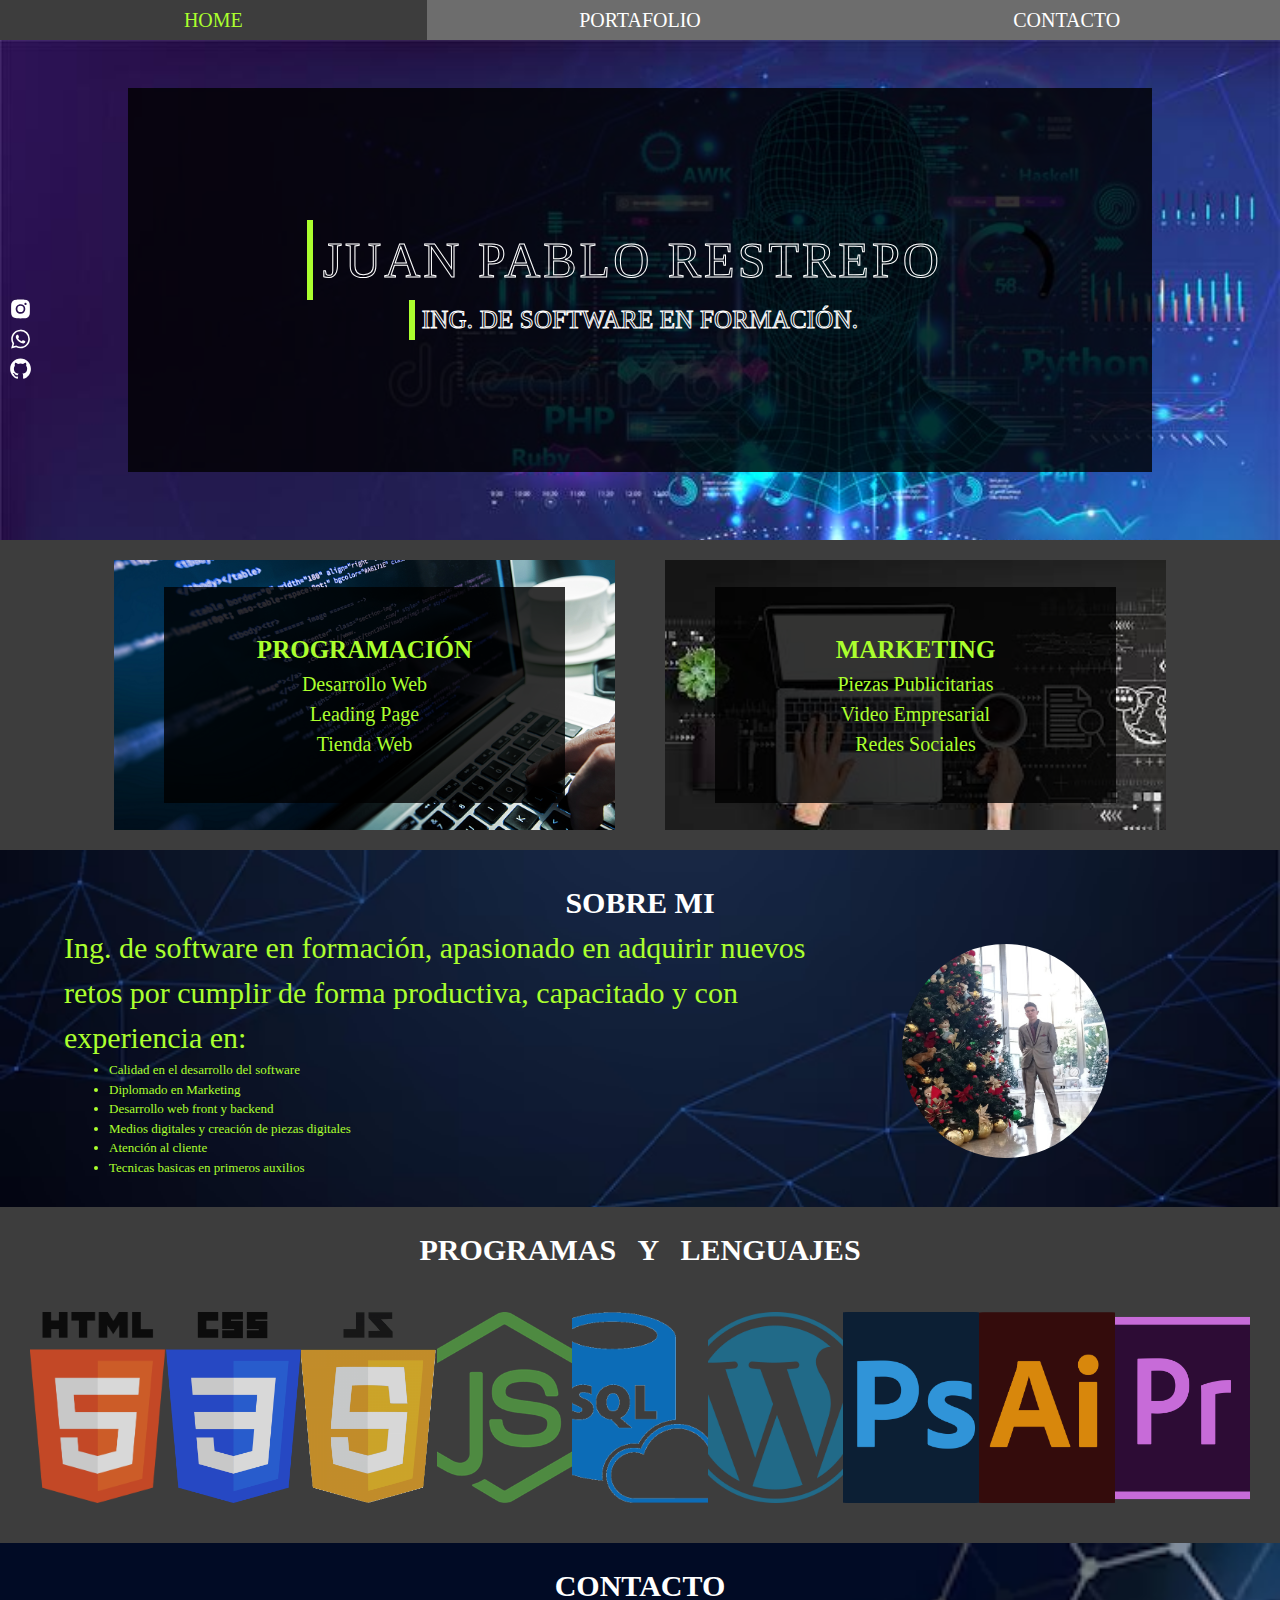
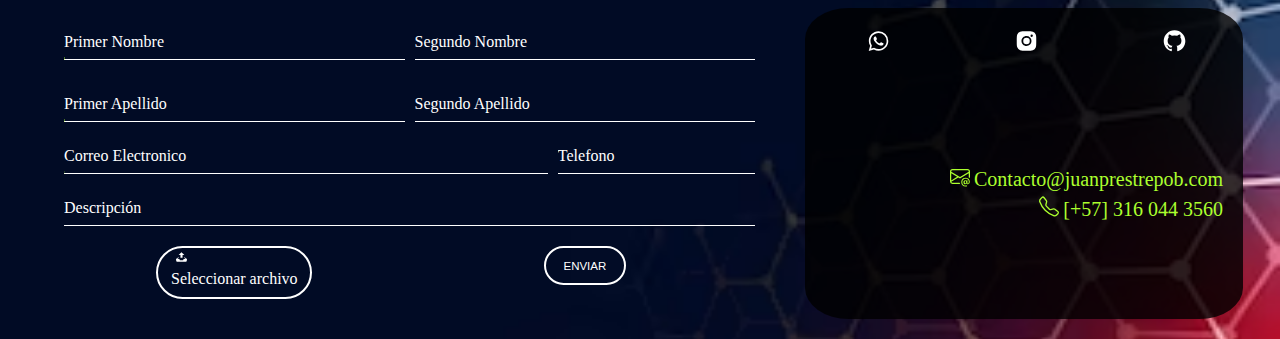
<file: index.html>
<!DOCTYPE html>
<html lang="en">

<head>
    <meta charset="UTF-8">
    <meta http-equiv="X-UA-Compatible" content="IE=edge">
    <meta name="viewport" content="width=device-width, initial-scale=1.0">
    <script src="./Js/file.js"></script>
    <link rel="stylesheet" type="text/css" href="Css/Estilos.css">
    <link rel="stylesheet" type="text/css" href="Css/EstilosIndex.css">
    <title>Juan Pablo Restrepo</title>
</head>
<header>
    <nav>
        <ul>
            <li><a class='active' href="Index.html">HOME</a></li>
            <li><a href="./Pages/Portafolio.html">PORTAFOLIO</a></li>
            <li><a href="#contacto">CONTACTO</a></li>
        </ul>
    </nav>
</header>

<body>
    <div id="RedesSociales">
        <!-- <a href="#">
            <svg xmlns="http://www.w3.org/2000/svg" viewBox="0 0 24 24" style="fill: rgba(255, 255, 255, 1);">
                <path
                    d="M12.001 2.002c-5.522 0-9.999 4.477-9.999 9.999 0 4.99 3.656 9.126 8.437 9.879v-6.988h-2.54v-2.891h2.54V9.798c0-2.508 1.493-3.891 3.776-3.891 1.094 0 2.24.195 2.24.195v2.459h-1.264c-1.24 0-1.628.772-1.628 1.563v1.875h2.771l-.443 2.891h-2.328v6.988C18.344 21.129 22 16.992 22 12.001c0-5.522-4.477-9.999-9.999-9.999z">
                </path>
            </svg> </a> -->
        <a href="https://instagram.com/juan_restrepo_b?igshid=MzNlNGNkZWQ4Mg==">
            <svg xmlns="http://www.w3.org/2000/svg" viewBox="0 0 24 24" style="fill: rgba(255, 255, 255, 1);">
                <path
                    d="M20.947 8.305a6.53 6.53 0 0 0-.419-2.216 4.61 4.61 0 0 0-2.633-2.633 6.606 6.606 0 0 0-2.186-.42c-.962-.043-1.267-.055-3.709-.055s-2.755 0-3.71.055a6.606 6.606 0 0 0-2.185.42 4.607 4.607 0 0 0-2.633 2.633 6.554 6.554 0 0 0-.419 2.185c-.043.963-.056 1.268-.056 3.71s0 2.754.056 3.71c.015.748.156 1.486.419 2.187a4.61 4.61 0 0 0 2.634 2.632 6.584 6.584 0 0 0 2.185.45c.963.043 1.268.056 3.71.056s2.755 0 3.71-.056a6.59 6.59 0 0 0 2.186-.419 4.615 4.615 0 0 0 2.633-2.633c.263-.7.404-1.438.419-2.187.043-.962.056-1.267.056-3.71-.002-2.442-.002-2.752-.058-3.709zm-8.953 8.297c-2.554 0-4.623-2.069-4.623-4.623s2.069-4.623 4.623-4.623a4.623 4.623 0 0 1 0 9.246zm4.807-8.339a1.077 1.077 0 0 1-1.078-1.078 1.077 1.077 0 1 1 2.155 0c0 .596-.482 1.078-1.077 1.078z">
                </path>
                <circle cx="11.994" cy="11.979" r="3.003"></circle>
            </svg>
        </a>
        <a href="https://wa.me/message/HGCPOVK7FH2KM1">
            <svg xmlns="http://www.w3.org/2000/svg" viewBox="0 0 24 24" style="fill: rgba(255, 255, 255, 1);">
                <path fill-rule="evenodd" clip-rule="evenodd"
                    d="M18.403 5.633A8.919 8.919 0 0 0 12.053 3c-4.948 0-8.976 4.027-8.978 8.977 0 1.582.413 3.126 1.198 4.488L3 21.116l4.759-1.249a8.981 8.981 0 0 0 4.29 1.093h.004c4.947 0 8.975-4.027 8.977-8.977a8.926 8.926 0 0 0-2.627-6.35m-6.35 13.812h-.003a7.446 7.446 0 0 1-3.798-1.041l-.272-.162-2.824.741.753-2.753-.177-.282a7.448 7.448 0 0 1-1.141-3.971c.002-4.114 3.349-7.461 7.465-7.461a7.413 7.413 0 0 1 5.275 2.188 7.42 7.42 0 0 1 2.183 5.279c-.002 4.114-3.349 7.462-7.461 7.462m4.093-5.589c-.225-.113-1.327-.655-1.533-.73-.205-.075-.354-.112-.504.112s-.58.729-.711.879-.262.168-.486.056-.947-.349-1.804-1.113c-.667-.595-1.117-1.329-1.248-1.554s-.014-.346.099-.458c.101-.1.224-.262.336-.393.112-.131.149-.224.224-.374s.038-.281-.019-.393c-.056-.113-.505-1.217-.692-1.666-.181-.435-.366-.377-.504-.383a9.65 9.65 0 0 0-.429-.008.826.826 0 0 0-.599.28c-.206.225-.785.767-.785 1.871s.804 2.171.916 2.321c.112.15 1.582 2.415 3.832 3.387.536.231.954.369 1.279.473.537.171 1.026.146 1.413.089.431-.064 1.327-.542 1.514-1.066.187-.524.187-.973.131-1.067-.056-.094-.207-.151-.43-.263">
                </path>
            </svg>
        </a>
        <a href="https://github.com/Juan-Restrepo-B?tab=repositories">
            <svg xmlns="http://www.w3.org/2000/svg" viewBox="0 0 24 24" style="fill: rgba(255, 255, 255, 1);">
                <path fill-rule="evenodd" clip-rule="evenodd"
                    d="M12.026 2c-5.509 0-9.974 4.465-9.974 9.974 0 4.406 2.857 8.145 6.821 9.465.499.09.679-.217.679-.481 0-.237-.008-.865-.011-1.696-2.775.602-3.361-1.338-3.361-1.338-.452-1.152-1.107-1.459-1.107-1.459-.905-.619.069-.605.069-.605 1.002.07 1.527 1.028 1.527 1.028.89 1.524 2.336 1.084 2.902.829.091-.645.351-1.085.635-1.334-2.214-.251-4.542-1.107-4.542-4.93 0-1.087.389-1.979 1.024-2.675-.101-.253-.446-1.268.099-2.64 0 0 .837-.269 2.742 1.021a9.582 9.582 0 0 1 2.496-.336 9.554 9.554 0 0 1 2.496.336c1.906-1.291 2.742-1.021 2.742-1.021.545 1.372.203 2.387.099 2.64.64.696 1.024 1.587 1.024 2.675 0 3.833-2.33 4.675-4.552 4.922.355.308.675.916.675 1.846 0 1.334-.012 2.41-.012 2.737 0 .267.178.577.687.479C19.146 20.115 22 16.379 22 11.974 22 6.465 17.535 2 12.026 2z">
                </path>
            </svg>
        </a>
    </div>
    <div class="section1">
        <div class="slider">
            <div class="container1">
                <div class="name">
                    <span class="text">&nbsp;Juan Pablo Restrepo &nbsp;</span>
                    <span class="hover-text">&nbsp;Juan Pablo Restrepo &nbsp;</span>
                </div>
                <div class="name2">
                    <span class="text2">&nbsp;&nbsp;Ing. de software en formación. &nbsp;</span>
                    <span class="hover-text2">&nbsp;&nbsp;Ing. de software en formación. &nbsp;</span>
                </div>
            </div>
        </div>
    </div>
    <div class="section2">
        <div class="opcion">
            <div class="opcion1">
                <div class="opcion1_1">
                    <div class="opcion1_2">
                        <h2>PROGRAMACIÓN</h2>
                        <p>Desarrollo Web</p>
                        <p>Leading Page</p>
                        <p>Tienda Web</p>
                    </div>
                </div>
            </div>
            <div class="opcion2">
                <div class="opcion2_1">
                    <div class="opcion2_2">
                        <h2>MARKETING</h2>
                        <p>Piezas Publicitarias</p>
                        <p>Video Empresarial</p>
                        <p>Redes Sociales</p>
                    </div>
                </div>
            </div>
        </div>
    </div>
    <div class="section3">
        <div class="quiensoy">
            <div class="titulo">
                <h2>SOBRE MI</h2>
            </div>
            <div class="contenido">
                <div class="text">
                    <p>
                        Ing. de software en formación, apasionado en adquirir nuevos
                        retos por cumplir de forma productiva, capacitado y con experiencia en:
                    </p>
                    <ul>
                        <li>Calidad en el desarrollo del software</li>
                        <li>Diplomado en Marketing</li>
                        <li>Desarrollo web front y backend</li>
                        <li>Medios digitales y creación de piezas digitales</li>
                        <li>Atención al cliente</li>
                        <li>Tecnicas basicas en primeros auxilios</li>
                    </ul>
                </div>
                <div class="img">
                    <img src="./Img/Section3/yo.jpg" alt="">
                </div>
            </div>
        </div>
    </div>
    <div class="section4">
        <div class="section102">
            <div class="lenguajes">
                <div class="titulo">
                    <h2>PROGRAMAS &nbsp; Y &nbsp; LENGUAJES</h2>
                </div>
                <div class="contenido2">
                    <div class="lenguajes2">
                        <img src="./Img/Section4/HTML5_logo.png" alt="">
                        <img src="./Img/Section4/Css_logo.png" alt="">
                        <img src="./Img/Section4/JavaScript_logo.png" alt="">
                        <img src="./Img/Section4/NodeJS_logo.png" alt="">
                        <img src="./Img/Section4/SQL_logo.png" alt="">
                        <img src="./Img/Section4/WordPress_logo.png" alt="">
                        <img src="./Img/Section4/Photoshop_logo.png" alt="">
                        <img src="./Img/Section4/Illustrator_logo.png" alt="">
                        <img src="./Img/Section4/Premiere_logo.png" alt="">
                    </div>
                </div>
            </div>
        </div>
    </div>
    <div class="section51">
        <div class="formulario">
            <div class="titulo">
                <h2>CONTACTO</h2>
            </div>
            <div class="contacto1" id="contacto">
                <form action="./Php/Formulario.php" method="POST">
                    <div class="nombres">
                        <div class="field">
                            <input type="text" name="first-name" autocomplete="off" required />
                            <label for="first-name" class="label-wrapper">
                                <span class="label-text">
                                    Primer Nombre
                                </span>
                            </label>
                        </div>
                        <div class="field">
                            <input type="text" name="second-name" autocomplete="off" required />
                            <label for="second-name" class="label-wrapper">
                                <span class="label-text">
                                    Segundo Nombre
                                </span>
                            </label>
                        </div>
                        <div class="field">
                            <input type="text" name="first-apellido" autocomplete="off" required />
                            <label for="first-apellido" class="label-wrapper">
                                <span class="label-text">
                                    Primer Apellido
                                </span>
                            </label>
                        </div>
                        <div class="field">
                            <input type="text" name="second-apellido" autocomplete="off" required />
                            <label for="second-apellido" class="label-wrapper">
                                <span class="label-text">
                                    Segundo Apellido
                                </span>
                            </label>
                        </div>
                    </div>
                    <div class="otros">
                        <div class="field">
                            <input type="email" name="correo" autocomplete="off" required />
                            <label for="correo" class="label-wrapper">
                                <span class="label-text">
                                    Correo Electronico
                                </span>
                            </label>
                        </div>
                        <div class="field">
                            <input type="number" name="telefono" autocomplete="off" required />
                            <label for="telefono" class="label-wrapper">
                                <span class="label-text">
                                    Telefono
                                </span>
                            </label>
                        </div>
                    </div>
                    <div class="otros3">
                        <div class="field2">
                            <input type="text" size="30" name="descripcion" autocomplete="off" required />
                            <label for="descripcion" class="label-wrapper2">
                                <span class="label-text2">
                                    Descripción
                                </span>
                            </label>
                            </textarea>
                        </div>
                    </div>
                    <div class="otros2">
                        <div class="container-input">
                            <input type="file" name="file_2" id="file_2" class="inputfile inputfile-2"
                                data-multiple-caption="{count} archivos seleccionados" multiple />
                            <label for="file_2">
                                <svg xmlns="http://www.w3.org/2000/svg" class="iborrainputfile" width="20" height="17"
                                    viewBox="0 0 20 17">
                                    <path
                                        d="M10 0l-5.2 4.9h3.3v5.1h3.8v-5.1h3.3l-5.2-4.9zm9.3 11.5l-3.2-2.1h-2l3.4 2.6h-3.5c-.1 0-.2.1-.2.1l-.8 2.3h-6l-.8-2.2c-.1-.1-.1-.2-.2-.2h-3.6l3.4-2.6h-2l-3.2 2.1c-.4.3-.7 1-.6 1.5l.6 3.1c.1.5.7.9 1.2.9h16.3c.6 0 1.1-.4 1.3-.9l.6-3.1c.1-.5-.2-1.2-.7-1.5z">
                                    </path>
                                </svg>
                                <span class="iborrainputfile">Seleccionar archivo</span>
                            </label>
                        </div>
                        <div class="boton">
                            <button class="boton_enviar">ENVIAR</button>
                        </div>
                    </div>
                </form>
                <div class="container2">
                    <div class="RedeSociales1">
                        <div class="RedeSociales2">
                            <!-- <div class="Facebook"><a href="">
                                    <svg xmlns="http://www.w3.org/2000/svg" viewBox="0 0 24 24"
                                        style="fill: rgba(255, 255, 255, 1);">
                                        <path
                                            d="M12.001 2.002c-5.522 0-9.999 4.477-9.999 9.999 0 4.99 3.656 9.126 8.437 9.879v-6.988h-2.54v-2.891h2.54V9.798c0-2.508 1.493-3.891 3.776-3.891 1.094 0 2.24.195 2.24.195v2.459h-1.264c-1.24 0-1.628.772-1.628 1.563v1.875h2.771l-.443 2.891h-2.328v6.988C18.344 21.129 22 16.992 22 12.001c0-5.522-4.477-9.999-9.999-9.999z">
                                        </path>
                                    </svg></a>
                            </div> -->
                            <div class="Whatsapp"><a href="https://wa.me/message/HGCPOVK7FH2KM1"><svg
                                        xmlns="http://www.w3.org/2000/svg" viewBox="0 0 24 24"
                                        style="fill: rgba(255, 255, 255, 1);">
                                        <path fill-rule="evenodd" clip-rule="evenodd"
                                            d="M18.403 5.633A8.919 8.919 0 0 0 12.053 3c-4.948 0-8.976 4.027-8.978 8.977 0 1.582.413 3.126 1.198 4.488L3 21.116l4.759-1.249a8.981 8.981 0 0 0 4.29 1.093h.004c4.947 0 8.975-4.027 8.977-8.977a8.926 8.926 0 0 0-2.627-6.35m-6.35 13.812h-.003a7.446 7.446 0 0 1-3.798-1.041l-.272-.162-2.824.741.753-2.753-.177-.282a7.448 7.448 0 0 1-1.141-3.971c.002-4.114 3.349-7.461 7.465-7.461a7.413 7.413 0 0 1 5.275 2.188 7.42 7.42 0 0 1 2.183 5.279c-.002 4.114-3.349 7.462-7.461 7.462m4.093-5.589c-.225-.113-1.327-.655-1.533-.73-.205-.075-.354-.112-.504.112s-.58.729-.711.879-.262.168-.486.056-.947-.349-1.804-1.113c-.667-.595-1.117-1.329-1.248-1.554s-.014-.346.099-.458c.101-.1.224-.262.336-.393.112-.131.149-.224.224-.374s.038-.281-.019-.393c-.056-.113-.505-1.217-.692-1.666-.181-.435-.366-.377-.504-.383a9.65 9.65 0 0 0-.429-.008.826.826 0 0 0-.599.28c-.206.225-.785.767-.785 1.871s.804 2.171.916 2.321c.112.15 1.582 2.415 3.832 3.387.536.231.954.369 1.279.473.537.171 1.026.146 1.413.089.431-.064 1.327-.542 1.514-1.066.187-.524.187-.973.131-1.067-.056-.094-.207-.151-.43-.263">
                                        </path>
                                    </svg></a>
                            </div>
                            <div class="Instagram"><a
                                    href="https://instagram.com/juan_restrepo_b?igshid=MzNlNGNkZWQ4Mg==">
                                    <svg xmlns="http://www.w3.org/2000/svg" viewBox="0 0 24 24"
                                        style="fill: rgba(255, 255, 255, 1);">
                                        <path
                                            d="M20.947 8.305a6.53 6.53 0 0 0-.419-2.216 4.61 4.61 0 0 0-2.633-2.633 6.606 6.606 0 0 0-2.186-.42c-.962-.043-1.267-.055-3.709-.055s-2.755 0-3.71.055a6.606 6.606 0 0 0-2.185.42 4.607 4.607 0 0 0-2.633 2.633 6.554 6.554 0 0 0-.419 2.185c-.043.963-.056 1.268-.056 3.71s0 2.754.056 3.71c.015.748.156 1.486.419 2.187a4.61 4.61 0 0 0 2.634 2.632 6.584 6.584 0 0 0 2.185.45c.963.043 1.268.056 3.71.056s2.755 0 3.71-.056a6.59 6.59 0 0 0 2.186-.419 4.615 4.615 0 0 0 2.633-2.633c.263-.7.404-1.438.419-2.187.043-.962.056-1.267.056-3.71-.002-2.442-.002-2.752-.058-3.709zm-8.953 8.297c-2.554 0-4.623-2.069-4.623-4.623s2.069-4.623 4.623-4.623a4.623 4.623 0 0 1 0 9.246zm4.807-8.339a1.077 1.077 0 0 1-1.078-1.078 1.077 1.077 0 1 1 2.155 0c0 .596-.482 1.078-1.077 1.078z">
                                        </path>
                                        <circle cx="11.994" cy="11.979" r="3.003"></circle>
                                    </svg></a>
                            </div>
                            <div class="github"><a href="https://github.com/Juan-Restrepo-B?tab=repositories">
                                    <svg xmlns="http://www.w3.org/2000/svg" viewBox="0 0 24 24"
                                        style="fill: rgba(255, 255, 255, 1);">
                                        <path fill-rule="evenodd" clip-rule="evenodd"
                                            d="M12.026 2c-5.509 0-9.974 4.465-9.974 9.974 0 4.406 2.857 8.145 6.821 9.465.499.09.679-.217.679-.481 0-.237-.008-.865-.011-1.696-2.775.602-3.361-1.338-3.361-1.338-.452-1.152-1.107-1.459-1.107-1.459-.905-.619.069-.605.069-.605 1.002.07 1.527 1.028 1.527 1.028.89 1.524 2.336 1.084 2.902.829.091-.645.351-1.085.635-1.334-2.214-.251-4.542-1.107-4.542-4.93 0-1.087.389-1.979 1.024-2.675-.101-.253-.446-1.268.099-2.64 0 0 .837-.269 2.742 1.021a9.582 9.582 0 0 1 2.496-.336 9.554 9.554 0 0 1 2.496.336c1.906-1.291 2.742-1.021 2.742-1.021.545 1.372.203 2.387.099 2.64.64.696 1.024 1.587 1.024 2.675 0 3.833-2.33 4.675-4.552 4.922.355.308.675.916.675 1.846 0 1.334-.012 2.41-.012 2.737 0 .267.178.577.687.479C19.146 20.115 22 16.379 22 11.974 22 6.465 17.535 2 12.026 2z">
                                        </path>
                                    </svg></a>
                            </div>
                        </div>
                    </div>
                    <div class="text_final1">
                        <div class="correo_final">
                            <svg xmlns="http://www.w3.org/2000/svg" width="22" height="22" fill="currentColor"
                                class="bi bi-envelope-at" viewBox="0 0 16 16">
                                <path
                                    d="M2 2a2 2 0 0 0-2 2v8.01A2 2 0 0 0 2 14h5.5a.5.5 0 0 0 0-1H2a1 1 0 0 1-.966-.741l5.64-3.471L8 9.583l7-4.2V8.5a.5.5 0 0 0 1 0V4a2 2 0 0 0-2-2H2Zm3.708 6.208L1 11.105V5.383l4.708 2.825ZM1 4.217V4a1 1 0 0 1 1-1h12a1 1 0 0 1 1 1v.217l-7 4.2-7-4.2Z" />
                                <path
                                    d="M14.247 14.269c1.01 0 1.587-.857 1.587-2.025v-.21C15.834 10.43 14.64 9 12.52 9h-.035C10.42 9 9 10.36 9 12.432v.214C9 14.82 10.438 16 12.358 16h.044c.594 0 1.018-.074 1.237-.175v-.73c-.245.11-.673.18-1.18.18h-.044c-1.334 0-2.571-.788-2.571-2.655v-.157c0-1.657 1.058-2.724 2.64-2.724h.04c1.535 0 2.484 1.05 2.484 2.326v.118c0 .975-.324 1.39-.639 1.39-.232 0-.41-.148-.41-.42v-2.19h-.906v.569h-.03c-.084-.298-.368-.63-.954-.63-.778 0-1.259.555-1.259 1.4v.528c0 .892.49 1.434 1.26 1.434.471 0 .896-.227 1.014-.643h.043c.118.42.617.648 1.12.648Zm-2.453-1.588v-.227c0-.546.227-.791.573-.791.297 0 .572.192.572.708v.367c0 .573-.253.744-.564.744-.354 0-.581-.215-.581-.8Z" />
                            </svg>
                            &nbsp;
                            <p>Contacto@juanprestrepob.com</p>
                        </div>
                        <div class="telefono_final">
                            <svg xmlns="http://www.w3.org/2000/svg" width="16" height="16" fill="currentColor"
                                class="bi bi-telephone" viewBox="0 0 16 16">
                                <path
                                    d="M3.654 1.328a.678.678 0 0 0-1.015-.063L1.605 2.3c-.483.484-.661 1.169-.45 1.77a17.568 17.568 0 0 0 4.168 6.608 17.569 17.569 0 0 0 6.608 4.168c.601.211 1.286.033 1.77-.45l1.034-1.034a.678.678 0 0 0-.063-1.015l-2.307-1.794a.678.678 0 0 0-.58-.122l-2.19.547a1.745 1.745 0 0 1-1.657-.459L5.482 8.062a1.745 1.745 0 0 1-.46-1.657l.548-2.19a.678.678 0 0 0-.122-.58L3.654 1.328zM1.884.511a1.745 1.745 0 0 1 2.612.163L6.29 2.98c.329.423.445.974.315 1.494l-.547 2.19a.678.678 0 0 0 .178.643l2.457 2.457a.678.678 0 0 0 .644.178l2.189-.547a1.745 1.745 0 0 1 1.494.315l2.306 1.794c.829.645.905 1.87.163 2.611l-1.034 1.034c-.74.74-1.846 1.065-2.877.702a18.634 18.634 0 0 1-7.01-4.42 18.634 18.634 0 0 1-4.42-7.009c-.362-1.03-.037-2.137.703-2.877L1.885.511z" />
                            </svg>
                            &nbsp;
                            <p>[+57] 316 044 3560</p>
                        </div>
                    </div>
                </div>
            </div>
        </div>
    </div>
</body>

</html>
</file>
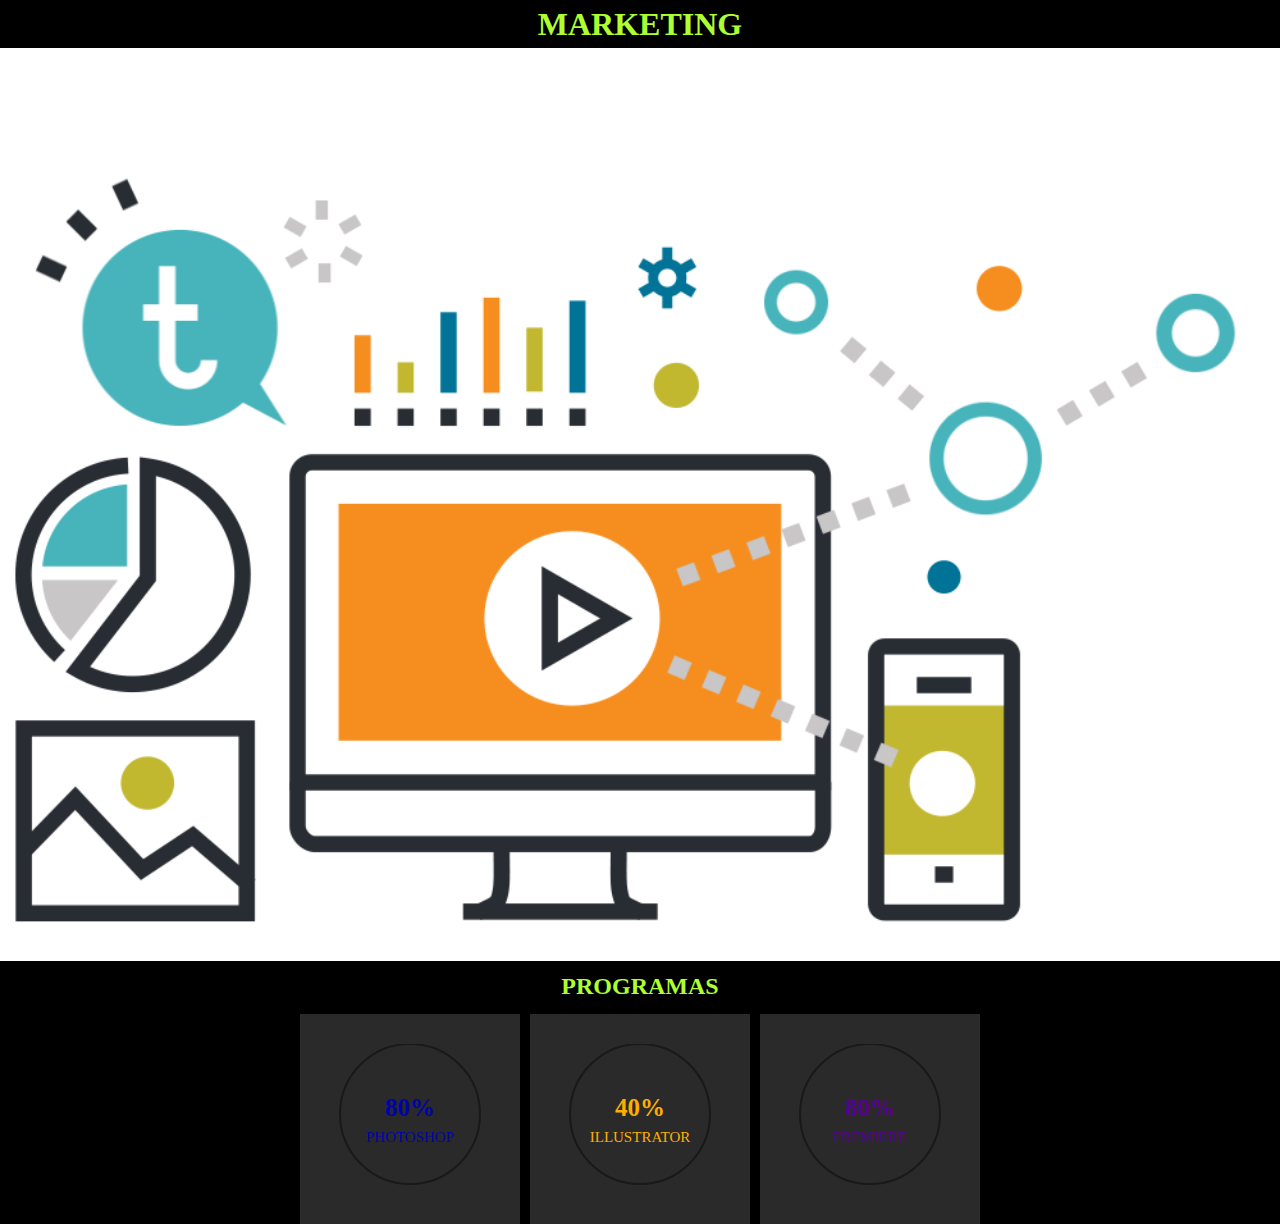
<file: Pages/IframeMarketing.html>
<!DOCTYPE html>
<html>

<head>
    <meta charset="UTF-8">
    <meta http-equiv="X-UA-Compatible" content="IE=edge">
    <meta name="viewport" content="width=device-width, initial-scale=1.0">
    <script src=""></script>
    <link rel="stylesheet" type="text/css" href="../Css/Estilos.css">
    <link rel="stylesheet" type="text/css" href="../Css/EstilosMarketing.css">
    <title>Juan Pablo Restrepo</title>
</head>
<header>

</header>

<body>
    <div class="section1">
        <h1>MARKETING</h1>
        <img src="../Img/Marketing/Section1/marketing1.gif" alt="Gif animado de un hombre programando">
    </div>
    <div class="section2">
        <div class="container2">
            <div class="title">
                <h2>PROGRAMAS</h2>
            </div>
            <div class="container2_1">
                <div class="container2_2">
                    <div class="card">
                        <div class="percent" style="--clr: #0003a8; --num: 80">
                            <div class="dot"></div>
                            <svg>
                                <circle cx="70" cy="70" r="70"></circle>
                                <circle cx="70" cy="70" r="70"></circle>
                            </svg>
                            <div class="number">
                                <h3>80<span>%</span></h3>
                                <p>PHOTOSHOP</p>
                            </div>
                        </div>
                    </div>
                    <div class="card">
                        <div class="percent" style="--clr: #ffae00; --num: 80">
                            <div class="dot"></div>
                            <svg>
                                <circle cx="70" cy="70" r="70"></circle>
                                <circle cx="70" cy="70" r="70"></circle>
                            </svg>
                            <div class="number">
                                <h3>40<span>%</span></h3>
                                <p>ILLUSTRATOR</p>
                            </div>
                        </div>
                    </div>
                    <div class="card">
                        <div class="percent" style="--clr: #590094; --num: 80">
                            <div class="dot"></div>
                            <svg>
                                <circle cx="70" cy="70" r="70"></circle>
                                <circle cx="70" cy="70" r="70"></circle>
                            </svg>
                            <div class="number">
                                <h3>80<span>%</span></h3>
                                <p>PREMIERE</p>
                            </div>
                        </div>
                    </div>
                </div>
            </div>
        </div>
    </div>
    <div class="section3">

    </div>
</body>
</html>
</file>
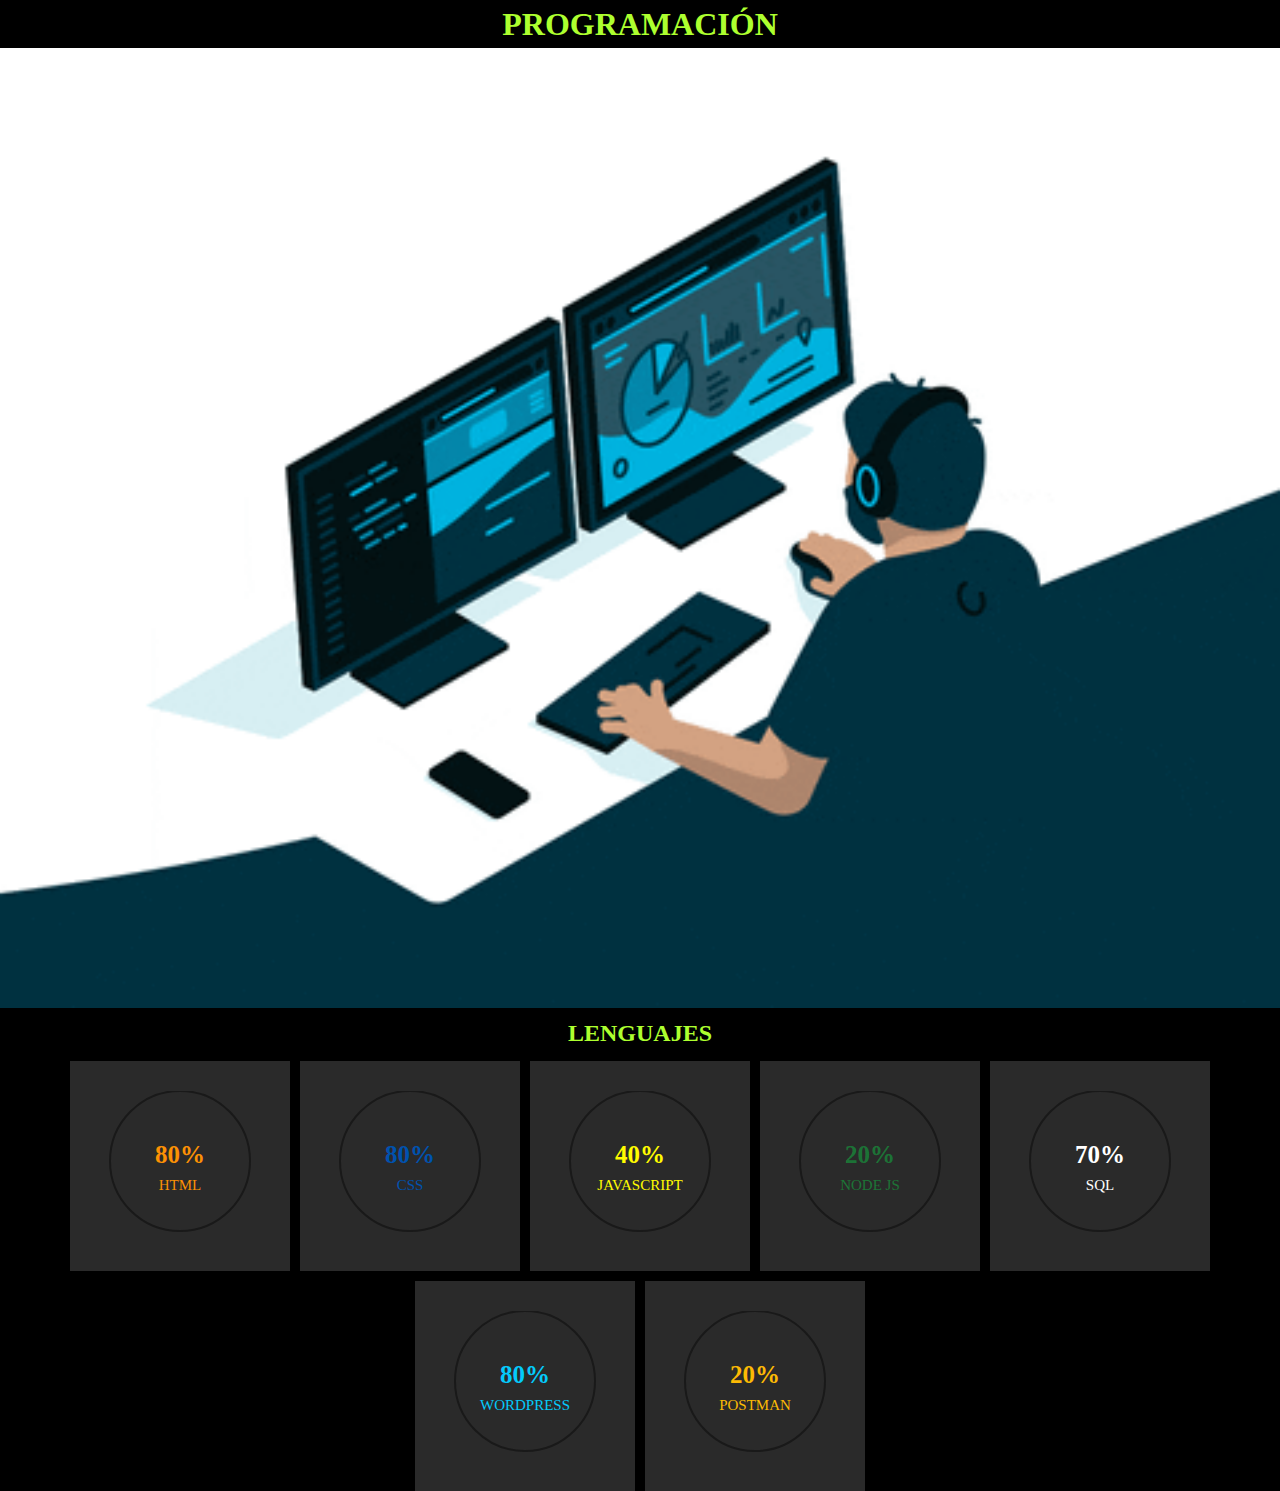
<file: Pages/IframeProgramacion.html>
<!DOCTYPE html>
<html>

<head>
    <meta charset="UTF-8">
    <meta http-equiv="X-UA-Compatible" content="IE=edge">
    <meta name="viewport" content="width=device-width, initial-scale=1.0">
    <script src=""></script>
    <link rel="stylesheet" type="text/css" href="../Css/Estilos.css">
    <link rel="stylesheet" type="text/css" href="../Css/EstilosProgramacion.css">
    <title>Juan Pablo Restrepo</title>
</head>
<header>

</header>

<body>
    <div class="section1">
        <h1>PROGRAMACIÓN</h1>
        <img src="../Img/Programacion/Section1/programacion.gif" alt="Gif animado de un hombre programando">
    </div>
    <div class="section2">
        <div class="container2">
            <div class="title">
                <h2>LENGUAJES</h2>
            </div>
            <div class="container2_1">
                <div class="container2_2">
                    <div class="card">
                        <div class="percent" style="--clr: #fc9104; --num: 80">
                            <div class="dot"></div>
                            <svg>
                                <circle cx="70" cy="70" r="70"></circle>
                                <circle cx="70" cy="70" r="70"></circle>
                            </svg>
                            <div class="number">
                                <h3>80<span>%</span></h3>
                                <p>HTML</p>
                            </div>
                        </div>
                    </div>
                    <div class="card">
                        <div class="percent" style="--clr: #0052af; --num: 80">
                            <div class="dot"></div>
                            <svg>
                                <circle cx="70" cy="70" r="70"></circle>
                                <circle cx="70" cy="70" r="70"></circle>
                            </svg>
                            <div class="number">
                                <h3>80<span>%</span></h3>
                                <p>CSS</p>
                            </div>
                        </div>
                    </div>
                    <div class="card">
                        <div class="percent" style="--clr: #fffb00; --num: 40">
                            <div class="dot"></div>
                            <svg>
                                <circle cx="70" cy="70" r="70"></circle>
                                <circle cx="70" cy="70" r="70"></circle>
                            </svg>
                            <div class="number">
                                <h3>40<span>%</span></h3>
                                <p>JAVASCRIPT</p>
                            </div>
                        </div>
                    </div>
                    <div class="card">
                        <div class="percent" style="--clr: #04fc4e5d; --num: 20">
                            <div class="dot"></div>
                            <svg>
                                <circle cx="70" cy="70" r="70"></circle>
                                <circle cx="70" cy="70" r="70"></circle>
                            </svg>
                            <div class="number">
                                <h3>20<span>%</span></h3>
                                <p>NODE JS</p>
                            </div>
                        </div>
                    </div>
                    <div class="card">
                        <div class="percent" style="--clr: #ffffff; --num: 70">
                            <div class="dot"></div>
                            <svg>
                                <circle cx="70" cy="70" r="70"></circle>
                                <circle cx="70" cy="70" r="70"></circle>
                            </svg>
                            <div class="number">
                                <h3>70<span>%</span></h3>
                                <p>SQL</p>
                            </div>
                        </div>
                    </div>
                    <div class="card">
                        <div class="percent" style="--clr: #04cafc; --num: 80">
                            <div class="dot"></div>
                            <svg>
                                <circle cx="70" cy="70" r="70"></circle>
                                <circle cx="70" cy="70" r="70"></circle>
                            </svg>
                            <div class="number">
                                <h3>80<span>%</span></h3>
                                <p>WORDPRESS</p>
                            </div>
                        </div>
                    </div>
                    <div class="card">
                        <div class="percent" style="--clr: #fcba04; --num: 20">
                            <div class="dot"></div>
                            <svg>
                                <circle cx="70" cy="70" r="70"></circle>
                                <circle cx="70" cy="70" r="70"></circle>
                            </svg>
                            <div class="number">
                                <h3>20<span>%</span></h3>
                                <p>POSTMAN</p>
                            </div>
                        </div>
                    </div>
                </div>
            </div>
        </div>
    </div>
    <div class="section3">

    </div>
</body>
</html>
</file>
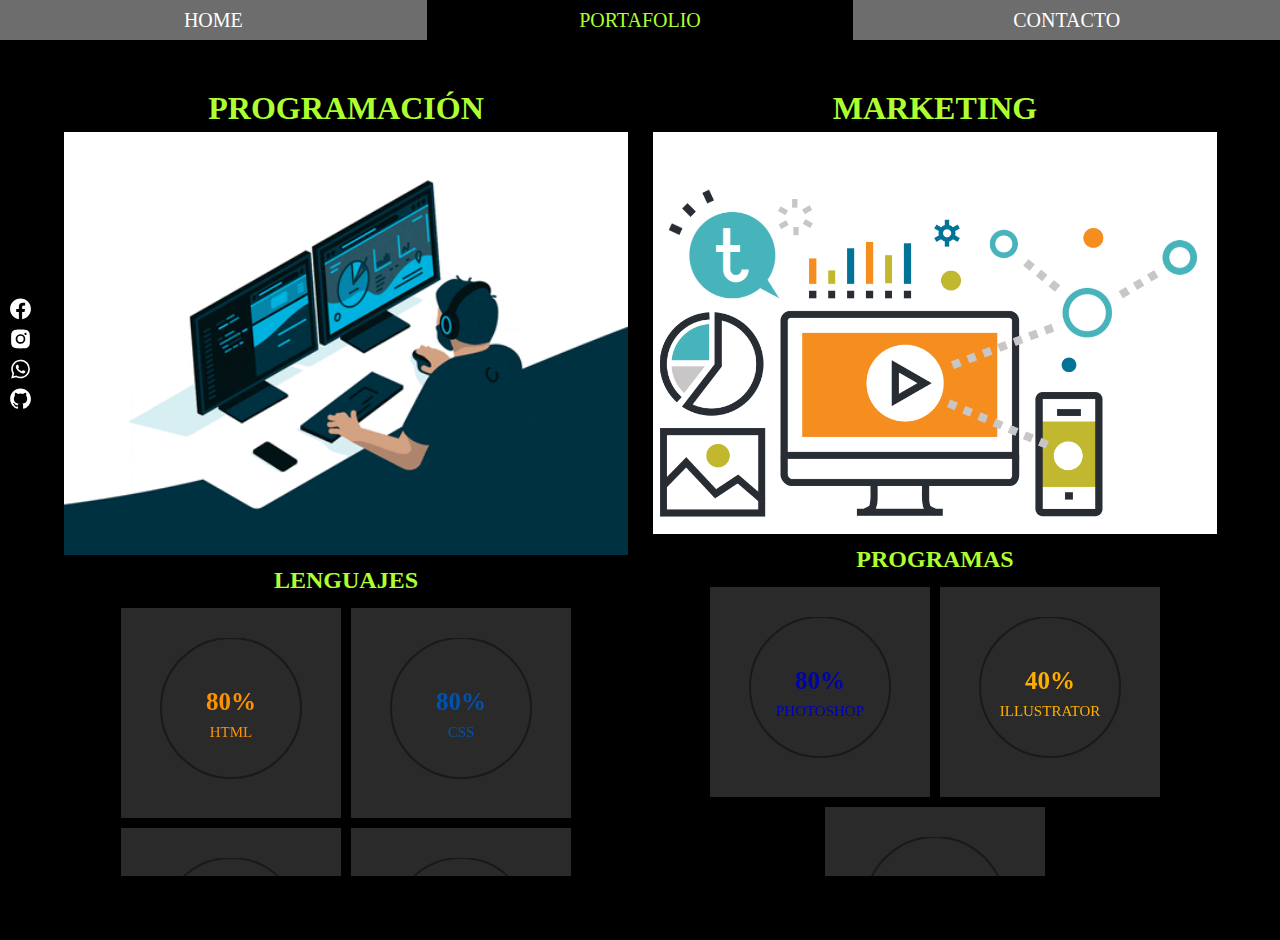
<file: Pages/Portafolio.html>
<!DOCTYPE html>
<html lang="en">

<head>
    <meta charset="UTF-8">
    <meta http-equiv="X-UA-Compatible" content="IE=edge">
    <meta name="viewport" content="width=device-width, initial-scale=1.0">
    <script src=""></script>
    <link rel="stylesheet" type="text/css" href="../Css/Estilos.css">
    <link rel="stylesheet" type="text/css" href="../Css/EstilosPortafolio.css">
    <title>Juan Pablo Restrepo</title>
</head>
<header>
    <nav>
        <ul>
            <li><a href="../index.html">HOME</a></li>
            <li><a class='active' href="../Pages/Portafolio.html">PORTAFOLIO</a></li>
            <li><a href="../index.html#contacto">CONTACTO</a></li>
        </ul>
    </nav>
</header>

<body>
    <div id="RedesSociales">
        <a href="#">
            <svg xmlns="http://www.w3.org/2000/svg" viewBox="0 0 24 24" style="fill: rgba(255, 255, 255, 1);">
                <path
                    d="M12.001 2.002c-5.522 0-9.999 4.477-9.999 9.999 0 4.99 3.656 9.126 8.437 9.879v-6.988h-2.54v-2.891h2.54V9.798c0-2.508 1.493-3.891 3.776-3.891 1.094 0 2.24.195 2.24.195v2.459h-1.264c-1.24 0-1.628.772-1.628 1.563v1.875h2.771l-.443 2.891h-2.328v6.988C18.344 21.129 22 16.992 22 12.001c0-5.522-4.477-9.999-9.999-9.999z">
                </path>
            </svg> </a>
        <a href="https://instagram.com/juan_restrepo_b?igshid=MzNlNGNkZWQ4Mg==">
            <svg xmlns="http://www.w3.org/2000/svg" viewBox="0 0 24 24" style="fill: rgba(255, 255, 255, 1);">
                <path
                    d="M20.947 8.305a6.53 6.53 0 0 0-.419-2.216 4.61 4.61 0 0 0-2.633-2.633 6.606 6.606 0 0 0-2.186-.42c-.962-.043-1.267-.055-3.709-.055s-2.755 0-3.71.055a6.606 6.606 0 0 0-2.185.42 4.607 4.607 0 0 0-2.633 2.633 6.554 6.554 0 0 0-.419 2.185c-.043.963-.056 1.268-.056 3.71s0 2.754.056 3.71c.015.748.156 1.486.419 2.187a4.61 4.61 0 0 0 2.634 2.632 6.584 6.584 0 0 0 2.185.45c.963.043 1.268.056 3.71.056s2.755 0 3.71-.056a6.59 6.59 0 0 0 2.186-.419 4.615 4.615 0 0 0 2.633-2.633c.263-.7.404-1.438.419-2.187.043-.962.056-1.267.056-3.71-.002-2.442-.002-2.752-.058-3.709zm-8.953 8.297c-2.554 0-4.623-2.069-4.623-4.623s2.069-4.623 4.623-4.623a4.623 4.623 0 0 1 0 9.246zm4.807-8.339a1.077 1.077 0 0 1-1.078-1.078 1.077 1.077 0 1 1 2.155 0c0 .596-.482 1.078-1.077 1.078z">
                </path>
                <circle cx="11.994" cy="11.979" r="3.003"></circle>
            </svg>
        </a>
        <a href="https://wa.me/message/HGCPOVK7FH2KM1">
            <svg xmlns="http://www.w3.org/2000/svg" viewBox="0 0 24 24" style="fill: rgba(255, 255, 255, 1);">
                <path fill-rule="evenodd" clip-rule="evenodd"
                    d="M18.403 5.633A8.919 8.919 0 0 0 12.053 3c-4.948 0-8.976 4.027-8.978 8.977 0 1.582.413 3.126 1.198 4.488L3 21.116l4.759-1.249a8.981 8.981 0 0 0 4.29 1.093h.004c4.947 0 8.975-4.027 8.977-8.977a8.926 8.926 0 0 0-2.627-6.35m-6.35 13.812h-.003a7.446 7.446 0 0 1-3.798-1.041l-.272-.162-2.824.741.753-2.753-.177-.282a7.448 7.448 0 0 1-1.141-3.971c.002-4.114 3.349-7.461 7.465-7.461a7.413 7.413 0 0 1 5.275 2.188 7.42 7.42 0 0 1 2.183 5.279c-.002 4.114-3.349 7.462-7.461 7.462m4.093-5.589c-.225-.113-1.327-.655-1.533-.73-.205-.075-.354-.112-.504.112s-.58.729-.711.879-.262.168-.486.056-.947-.349-1.804-1.113c-.667-.595-1.117-1.329-1.248-1.554s-.014-.346.099-.458c.101-.1.224-.262.336-.393.112-.131.149-.224.224-.374s.038-.281-.019-.393c-.056-.113-.505-1.217-.692-1.666-.181-.435-.366-.377-.504-.383a9.65 9.65 0 0 0-.429-.008.826.826 0 0 0-.599.28c-.206.225-.785.767-.785 1.871s.804 2.171.916 2.321c.112.15 1.582 2.415 3.832 3.387.536.231.954.369 1.279.473.537.171 1.026.146 1.413.089.431-.064 1.327-.542 1.514-1.066.187-.524.187-.973.131-1.067-.056-.094-.207-.151-.43-.263">
                </path>
            </svg>
        </a>
        <a href="https://github.com/Juan-Restrepo-B">
            <svg xmlns="http://www.w3.org/2000/svg" viewBox="0 0 24 24" style="fill: rgba(255, 255, 255, 1);">
                <path fill-rule="evenodd" clip-rule="evenodd"
                    d="M12.026 2c-5.509 0-9.974 4.465-9.974 9.974 0 4.406 2.857 8.145 6.821 9.465.499.09.679-.217.679-.481 0-.237-.008-.865-.011-1.696-2.775.602-3.361-1.338-3.361-1.338-.452-1.152-1.107-1.459-1.107-1.459-.905-.619.069-.605.069-.605 1.002.07 1.527 1.028 1.527 1.028.89 1.524 2.336 1.084 2.902.829.091-.645.351-1.085.635-1.334-2.214-.251-4.542-1.107-4.542-4.93 0-1.087.389-1.979 1.024-2.675-.101-.253-.446-1.268.099-2.64 0 0 .837-.269 2.742 1.021a9.582 9.582 0 0 1 2.496-.336 9.554 9.554 0 0 1 2.496.336c1.906-1.291 2.742-1.021 2.742-1.021.545 1.372.203 2.387.099 2.64.64.696 1.024 1.587 1.024 2.675 0 3.833-2.33 4.675-4.552 4.922.355.308.675.916.675 1.846 0 1.334-.012 2.41-.012 2.737 0 .267.178.577.687.479C19.146 20.115 22 16.379 22 11.974 22 6.465 17.535 2 12.026 2z">
                </path>
            </svg>
        </a>
    </div>
    <div class="section1">
        <div class="section1_1">
            <div class="programacion">
                <iframe src="./IframeProgramacion.html" frameborder="0"></iframe>
            </div>
            <div class="marketing">
                <iframe src="./IframeMarketing.html" frameborder="0"></iframe>
            </div>
        </div>
    </div>
</body>

</html>
</file>
<file: Css/Estilos.css>
/*Estructura Color y Caligrafia*/
:root {
    --Primario: greenyellow;
    --PrimarioOscuro: rgb(163, 221, 75);
    --Secundario: #3d3d3d;
    --Secundario1: #6d6d6d;
    --Secundario2: rgb(32, 26, 117);
    --Blanco: #FFF;
    --Negro: #000;

    --FuentePrincipal: ;
    --FuenteSecundaria: ;
}

/*Globales*/
html {
    box-sizing: border-box;
    font-size: 62.5%;
    color: var(--Primario);
}

*,
*:before,
*:after {
    padding: 0;
    margin: 0;
    box-sizing: inherit;
}

body {
    background-color: var(--Negro);
    font-size: 1.6rem;
    line-height: 1.5;
}
body::-webkit-scrollbar {
    width: 7px;
}body::-webkit-scrollbar-track {
    background: var(--Negro); 
}body::-webkit-scrollbar-thumb {
    background-color: var(--Primario);
    border-radius: 20px;
    border: 3px solid var(--Negro);
}
/*Menu*/
header {
    width: 100%;
}

header ul {
    width: 100%;
    list-style-type: none;
    margin: 0;
    padding: 0;
    overflow: hidden;
    background-color: var(--Secundario1);
    display: grid;
    grid-template-columns: repeat(3, 1fr);
}

header li {
    width: 100%;
    display: flex;
    flex-direction: column;
    justify-content: center;
    align-items: center;
}

header li a {
    font-size: 2rem;
    display: inline-block;
    color: white;
    text-align: center;
    padding: 5px 32px;
    text-decoration: none;
    color: var(--Blanco);
}

header li a:hover {
    width: 100%;
    background-color: var(--Secundario);
    color: var(--Primario);
}

header .active {
    width: 100%;
    background-color: var(--Negro);
    color: var(--Primario);
}

/*Redes Sociales*/
#RedesSociales {
    width: 50px;
    height: 100%;
    padding-top: 20%;
    padding-left: 3px;
    position: fixed;
}#RedesSociales img, svg {
    display: block;
    padding-bottom: 4px;
    padding-left: 5px;
    width: 30px;
    height: 30px;
}


/*Regulacion medidas*/
@media (max-width: 820px) {
    header {
        width: 100%;
    }
    
    header ul {
        width: 100%;
        list-style-type: none;
        margin: 0;
        padding: 0;
        overflow: hidden;
        background-color: var(--Secundario1);
        display: grid;
        grid-template-columns: repeat(3, 1fr);
    }
    
    header li {
        width: 100%;
        display: flex;
        flex-direction: column;
        justify-content: center;
        align-items: center;
    }
    
    header li a {
        font-size: 1.5rem;
        display: inline-block;
        color: white;
        text-align: center;
        padding: 5px 32px;
        text-decoration: none;
        color: var(--Blanco);
    }
    
    header li a:hover {
        width: 100%;
        background-color: var(--Secundario);
        color: var(--Primario);
    }
    
    header .active {
        width: 100%;
        background-color: var(--Negro);
        color: var(--Primario);
    }
    
    /*Redes Sociales*/
    #RedesSociales {
        width: 50px;
        height: 100%;
        padding-top:30%;
        padding-left: 3px;
        position: fixed;
    }#RedesSociales img, svg {
        display: block;
        padding-bottom: 4px;
        padding-left: 5px;
        width: 30px;
        height: 30px;
    }
  }


  @media (max-width: 640px) {
    header {
        width: 100%;
    }
    
    header ul {
        width: 100%;
        list-style-type: none;
        margin: 0;
        padding: 0;
        overflow: hidden;
        background-color: var(--Secundario1);
        display: grid;
        grid-template-columns: repeat(3, 1fr);
    }
    
    header li {
        width: 100%;
        display: flex;
        flex-direction: column;
        justify-content: center;
        align-items: center;
    }
    
    header li a {
        font-size: 1.25rem;
        display: inline-block;
        color: white;
        text-align: center;
        padding: 5px 32px;
        text-decoration: none;
        color: var(--Blanco);
    }
    
    header li a:hover {
        width: 100%;
        background-color: var(--Secundario);
        color: var(--Primario);
    }
    
    header .active {
        width: 100%;
        background-color: var(--Negro);
        color: var(--Primario);
    }
    
    /*Redes Sociales*/
    #RedesSociales {
        width: 50px;
        height: 100%;
        padding-top:30%;
        padding-left: 3px;
        position: fixed;
    }#RedesSociales img, svg {
        display: block;
        padding-bottom: 4px;
        padding-left: 5px;
        width: 25px;
        height: 25px;
    }
    }
   @media (max-width: 450px) {
    /*Redes Sociales*/
    #RedesSociales {
        width: 50px;
        height: 100%;
        padding-top:30%;
        padding-left: 3px;
        position: fixed;
    }#RedesSociales img, svg {
        display: block;
        padding-bottom: 4px;
        padding-left: 5px;
        width: 20px;
        height: 20px;
    }
  }
   @media (max-width: 350px) {
    /*Redes Sociales*/
    #RedesSociales {
        width: 50px;
        height: 100%;
        padding-top:30%;
        padding-left: 3px;
        position: fixed;

    }#RedesSociales img, svg {
        display: none;
    }
   }
</file>
<file: Css/EstilosIndex.css>
/*Estructura Color y Caligrafia*/
:root {
    --Primario: rgb(171, 255, 46);
    --PrimarioOscuro: rgb(163, 221, 75);
    --Secundario: #3d3d3d;
    --Secundario1: #6d6d6d;
    --Secundario2: rgb(32, 26, 117);
    --Blanco: #FFF;
    --Negro: #000;

    --FuentePrincipal: ;
    --FuenteSecundaria: ;
}

/*Seccion 1*/
.section1 {
    padding-bottom: 20px;
    background-image: url(../Img/Section1/Banner_1.jpg);
    background-repeat: no-repeat;
    background-size: cover;
    width: 100%;
    height: 500px;
}
.slider {
    width: 100%;
    height: 100%;
    display: flex;
    flex-direction: column;
    justify-content: center;
    align-items: center;
}
.container1 {
    height: 80%;
    width: 80%;
    background: rgba(0, 0, 0, .8);
    display: flex;
    flex-direction: column;
    justify-content: center;
    align-items: center;
    align-content: center;
    flex-wrap: nowrap;
}
.slider .name {
    position: relative;
    font-size: 5rem;
    text-transform: uppercase;
    letter-spacing: 3px;
    line-height: 80px;
}
.slider .text {
    color: transparent;
    -webkit-text-stroke: 1px
        var(--Blanco);
}

.slider .hover-text {
    position: absolute;
    inset: 0;
    width: 0%;
    color: var(--Primario);
    overflow: hidden;
    border-right: 6px solid var(--Primario);
    transition: 0.5s ease-in-out;
}
.slider .name:hover .hover-text {
    width: 100%;
    filter: drop-shadow(0 0 40px var(--Primario));
}
.slider .name2 {
    position: relative;
    font-size: 2.5rem;
    text-transform: uppercase;
    letter-spacing: 0.2px;
    line-height: 40px;
}
.slider .text2 {
    color: transparent;
    -webkit-text-stroke: 1px
        var(--Blanco);
}

.slider .hover-text2 {
    position: absolute;
    inset: 0;
    width: 0%;
    color: var(--Primario);
    overflow: hidden;
    border-right: 6px solid var(--Primario);
    transition: 0.5s ease-in-out;
}
.slider .name2:hover .hover-text2 {
    width: 100%;
    filter: drop-shadow(0 0 40px var(--Primario));
}

/*Seccion 2*/
.section2 {
    background-color: var(--Secundario);
    padding-top: 20px;
    padding-bottom: 20px;
    width: 100%;
    display: flex;
    flex-direction: column;
    justify-content: center;
    align-items: center;
}

.opcion {
    padding-left: 50px;
    padding-right: 50px;
    width: 90%;
    height: 270px;
    display: grid;
    grid-template-columns: repeat(2, 1fr);
    grid-gap: 5rem;
}

.opcion1 {
    background-image: url(../Img/Section2/freelance-coder.png);
    background-size: cover;
    background-repeat: no-repeat;
    grid-column: 1/2;
    width: 100%;
    display: flex;
    flex-direction: column;
    justify-content: center;
    align-items: center;
}

.opcion1_1 {
    height: 80%;
    width: 80%;
    background: rgba(0, 0, 0, .8);
    display: flex;
    flex-direction: column;
    justify-content: center;
    align-items: center;
}

.opcion1_2 {
    opacity: 1;
    display: flex;
    flex-direction: column;
    justify-content: center;
    align-items: center;
}

.opcion1_2 h2 {
    font-size: 2.5rem;
    opacity: 1;
}

.opcion1_2 p {
    font-size: 2rem;
    opacity: 1;
}

.opcion2 {
    background-image: url(../Img/Section2/imagen2.jpg);
    background-size: cover;
    background-repeat: no-repeat;
    grid-column: 2/2;
    width: 100%;
    display: flex;
    flex-direction: column;
    justify-content: center;
    align-items: center;
}

.opcion2_1 {
    height: 80%;
    width: 80%;
    background: rgba(0, 0, 0, .8);
    display: flex;
    flex-direction: column;
    justify-content: center;
    align-items: center;
}

.opcion2_2 {
    opacity: 1;
    display: flex;
    flex-direction: column;
    justify-content: center;
    align-items: center;
}

.opcion2_2 h2 {
    font-size: 2.5rem;
    opacity: 1;
}

.opcion2_2 p {
    font-size: 2rem;
    opacity: 1;
}

/*Seccion 3*/
.section3 {
    background-image: url(../Img/Section3/Fondo.avif);
    background-repeat: no-repeat;
    background-size: cover;
    padding-top: 20px;
    padding-bottom: 20px;
    width: 100%;
    display: flex;
    flex-direction: column;
    justify-content: center;
    align-items: center;
}

.quiensoy {
    margin: 10px 10px;
    width: 90%;
    display: flex;
    flex-direction: column;
    justify-content: center;
    align-items: center;
}

.titulo h2 {
    color: var(--Blanco);
    font-size: 3rem;
    width: 100%;
    display: flex;
    flex-direction: column;
    justify-content: center;
    align-items: center;
}

.contenido {
    display: grid;
    grid-template-columns: 65% 30%;
    grid-gap: 2rem;
}
.text {
    width: 100%;
    display: flex;
    flex-direction: column;
    justify-content: center;
}
.text p {
    font-size: 4rem;
    display: flex;
    flex-direction: column;
    justify-content: center;
    align-items: center;
}

.text ul {
    padding-left: 45px;
    font-size: 2.5rem;
}

.img {
    width: 100%;
    display: flex;
    justify-content: center;
    align-items: center;
}

.img img {
    width: 60%;
    height: 85%;
    border-radius: 100%;
}

/*Seccion 4*/
.section4 {
    padding-top: 20px;
    padding-bottom: 20px;
    background-color: var(--Secundario);
    width: 100%;
}

.lenguajes2 {
    padding-top: 40px;
    padding-left: 30px;
    padding-right: 30px;
    padding-bottom: 20px;
    display: flex;
    width: 100%;
}

.lenguajes2 img {
    width: 0px;
    flex-grow: 1;
    object-fit: cover;
    opacity: .8;
    transition: .5s ease;
}

.lenguajes2 img:hover {
    cursor: grab;
    width: 20%;
    height: 400px;
    opacity: 1;
    filter: contrast(120%);
}

/*Seccion 5*/
.section51 {
    padding-top: 20px;
    padding-bottom: 20px;
    background-image: url(../Img/Section5/Fondo.avif);
    background-repeat: no-repeat;
    background-size: cover;
    width: 100%;
    display: flex;
    flex-direction: column;
    justify-content: center;
    align-items: center;
}
.formulario {
    width: 90%;
}

.contacto1 {
    width: 100%;
    display: grid;
    grid-template-columns: 60% 40%;
    grid-gap: 5rem;
}

.nombres {
    width: 100%;
    display: grid;
    grid-template-columns: repeat(2, 1fr);
    grid-gap: 1rem;
}

.otros {
    width: 100%;
    display: grid;
    grid-template-columns: 70% 28.5%;
    grid-gap: 1rem;
}

.otros2 {
    padding-top: 20px;
    width: 100%;
    display: grid;
    grid-template-columns: repeat(2, 1fr);
    grid-gap: 1rem;
}
.otros2 {
    padding-top: 20px;
    width: 100%;
}
.field {
    position: relative;
    height: 52px;
    width: 100%;
    color: var(--Blanco);
    overflow: hidden;
}

.field input {
    position: absolute;
    height: 100%;
    width: 100%;
    color: var(--Blanco);
    line-height: 52px;
    outline: 0;
    background-color: inherit;
    padding-top: 25px;
    border: none;
    box-sizing: border-box;
}

.field .label-wrapper {
    position: absolute;
    height: 100%;
    width: 100%;
    bottom: 0;
    background-color: inherit;
    left: 0;
    pointer-events: none;
    border-bottom: 1px solid white;
}

.field .label-wrapper:after {
    content: "";
    position: absolute;
    height: 100%;
    width: 100%;
    border-bottom: 3px solid greenyellow;
    left: 0;
    bottom: -1px;
    transform: translateX(-100%);
    transition: transform 0.2s ease;
}

.field .label-text {
    position: absolute;
    bottom: 5px;
    left: 0;
    transition: all 0.2s ease;
}

.field input:focus+.label-wrapper .label-text,
.field input:valid+.label-wrapper .label-text {
    font-size: 12px;
    color: var(--Primario);
    transform: translateY(-150%);
}

.field input:focus+.label-wrapper:after,
.field input:valid+.label-wrapper:after {
    transform: translateX(0%);
}

.field2 {
    position: relative;
    height: 52px;
    width: 100%;
    color: var(--Blanco);
    overflow: hidden;
}

.field2 input {
    position: absolute;
    height: 100%;
    width: 100%;
    color: var(--Blanco);
    line-height: 52px;
    outline: 0;
    background-color: inherit;
    padding-top: 25px;
    border: none;
    box-sizing: border-box;
}

.field2 .label-wrapper2 {
    position: absolute;
    height: 100%;
    width: 100%;
    bottom: 0;
    background-color: inherit;
    left: 0;
    pointer-events: none;
    border-bottom: 1px solid white;
}

.field2 .label-wrapper2:after {
    content: "";
    position: absolute;
    height: 100%;
    width: 100%;
    border-bottom: 3px solid greenyellow;
    left: 0;
    bottom: -1px;
    transform: translateX(-100%);
    transition: transform 0.2s ease;
}

.field2 .label-text2 {
    position: absolute;
    bottom: 5px;
    left: 0;
    transition: all 0.2s ease;
}

.field2 input:focus+.label-wrapper2 .label-text2,
.field2 input:valid+.label-wrapper2 .label-text2 {
    font-size: 12px;
    color: var(--Primario);
    transform: translateY(-150%);
}
.field2 input:focus+.label-wrapper2:after,
.field2 input:valid+.label-wrapper2:after {
    transform: translateX(0%);
}

.container-input {
    display: flex;
    text-align: center;
    justify-content: center;
    border-radius: 6px;
    width: 90%;
    margin: 0 auto;
    margin-bottom: 20px;
}
.inputfile {
    width: 0.1px;
    height: 0.1px;
    opacity: 0;
    overflow: hidden;
    position: absolute;
    z-index: -1;
}
.inputfile+label {
    padding: 1em 1.5em;
    border-radius: 50vmax;
    max-width: 80%;
    font-size: 1.25rem;
    font-weight: 700;
    text-overflow: ellipsis;
    white-space: nowrap;
    cursor: pointer;
    display: inline-block;
    overflow: hidden;
    padding: 0.625rem 1.25rem;
}
.inputfile+label svg {
    width: 1em;
    height: 1em;
    vertical-align: middle;
    fill: currentColor;
    margin-top: -0.25em;
    margin-right: 0.25em;
}
.iborrainputfile {
    font-size: 16px;
    font-weight: normal;
    font-family: 'Lato';
}
.inputfile-2+label {
    color: var(--Blanco);
    border: 2px solid currentColor;
}
.inputfile-2:focus+label,
.inputfile-2.has-focus+label,
.inputfile-2+label:hover {
    color: var(--Blanco);
}

.boton *,
::before,
::after {
    margin: 0;
    padding: 0;
    box-sizing: border-box;
}

.boton {
    display: flex;
    justify-content: center;
    align-items: flex-start;
}

.boton_enviar {
    position: relative;
    padding: 1em 1.5em;
    color: var(--Blanco);
    font-size: 1.15rem;
    border-radius: 100vmax;
    background-color: transparent;
    border: 2px solid var(--Blanco);
    text-transform: uppercase;
    overflow: hidden;
    cursor: pointer;
}

.container2 {
    height: 100%;
    width: 95%;
    background: rgba(0, 0, 0, .8);
    display: flex;
    flex-direction: column;
    justify-content: center;
    align-items: flex-end;
    align-content: flex-end;
    flex-wrap: nowrap;
    border-radius: 10%;
}

.text_final1 {
    margin: 0 20px;
    display: flex;
    flex-direction: column;
    justify-content: center;
    align-items: flex-end;
    align-content: flex-end;
    flex-wrap: nowrap;
    width: 100%;
    height: 100%;
}
.RedeSociales1{
    width: 100%;
    margin: 10px 0;
    display: flex;
    flex-direction: column;
    justify-content: center;
    align-items: center;
}
.RedeSociales2 svg {
    width: 40px;
  }
  
  .RedeSociales2 {
    width: 100%;
    height: 100%;
    padding-top: 10px;
    display: flex;
    flex-direction:row;
    justify-content: center;
    align-items: center;
    gap: 0.5rem;
  }
  
  .Facebook {
    width: 100%;
    height: 100%;
    display: flex;
    flex-direction: column;
    justify-content: center;
    align-items: center;
  }
  
  .Instagram {
    width: 100%;
    display: flex;
    flex-direction: column;
    justify-content: center;
    align-items: center;
  }
  .github {
    width: 100%;
    display: flex;
    flex-direction: column;
    justify-content: center;
    align-items: center;
  }
  .Whatsapp {
    width: 100%;
    display: flex;
    flex-direction: column;
    justify-content: center;
    align-items: center;
  }
   .telefono_final svg, p{
    display: inline-block;
    font-size: 2.5rem;
  }
  .correo_final svg, p{
    display: inline-block;
    font-size: 2.5rem;
  }
  .correo_final svg, .telefono_final svg {
    width: 25px;
    height: 25px;
  }
  .correo_final {
    align-items: center;
    display: flex;
    justify-content: center;
  }
  .telefono_final {
    align-items: center;
    display: flex;
    justify-content: center;
  }



  /*Responsabilite*/
  
@media (max-width: 1400px) {
    /*Seccion 3*/
.text p {
    font-size: 3rem;
 }
.text ul {
    font-size: 1.3rem;
 }
    /*Section 5*/
.telefono_final svg, p{
    font-size: 2rem;
 }
.correo_final svg, p{
    font-size: 2rem;
 }
}
@media (max-width: 1200px) {
    /*Seccion 3*/
.text p {
    font-size: 2.5rem;
 }
.text ul {
    font-size: 1.3rem;
 }
    /*Section 5*/
.telefono_final svg, p{
    font-size: 2rem;
 }
.correo_final svg, p{
    font-size: 2rem;
 }
}
@media (max-width: 930px) {
    /*Section 1*/
.section1 {
    height: 350px;
}
.slider .name {
    font-size: 4rem;
    line-height: 60px;
}
.slider .name2 {
    font-size: 2rem;
}
    /*Section 2*/
.opcion {
    height: 170px;
}
.opcion1_2 h2 {
    font-size: 2rem;
}
.opcion1_2 p {
    font-size: 1.5rem;
 }
 .opcion2_2 h2 {
    font-size: 2rem;
}
.opcion2_2 p {
    font-size: 1.5rem;
 }
    /*Seccion 3*/
.text p {
    font-size: 2rem;
 }
.text ul {
    font-size: 1rem;
 }
 .contenido {
    display: inline;
}
.img {
    width: 0px;
}
    /*Section 5*/
 .contacto1 {
    width: 100%;
    display: grid;
    grid-template-columns: 50% 50%;
    grid-gap: 2.5rem;
}
}
@media (max-width: 740px) {
    /*Section 1*/
.section1 {
    height: 250px;
}
.slider .name {
    font-size: 3rem;
    line-height: 45px;
 }
.slider .name2 {
    font-size: 1.5rem;
    line-height: 25px;
 }
}
@media (max-width: 700px) {
    /*Section 2*/
.section2 {
    height: 500px;
    padding-top: 31px;
    padding-bottom: 5px;
    flex-direction: inherit;
    align-items: inherit;
}
.opcion {
    display: flex;
    flex-wrap: wrap;
}
.opcion1 {
    height: 200px;
}
.opcion2 {
    height: 200px;
}
}
@media (max-width: 740px) {
.contacto1 {
    width: 100%;
    display: inline;
}
}
@media (max-width: 570px) {
    /*Section 1*/
.section1 {
    height: 250px;
}
.slider .name {
    font-size: 2rem;
    line-height: 45px;
 }
.slider .name2 {
    font-size: 1rem;
    line-height: 25px;
 }
    /*Section 2*/
.section2 {
    height: 500px;
    padding-top: 31px;
    padding-bottom: 5px;
    flex-direction: inherit;
    align-items: inherit;
}
.opcion {
    display: flex;
    flex-wrap: wrap;
}
.opcion1 {
    height: 200px;
}
.opcion2 {
    height: 200px;
}
.contacto1 {
    width: 100%;
    display: inline;
}
}
</file>
<file: Css/EstilosMarketing.css>
/*Estructura Color y Caligrafia*/
:root {
    --Primario: greenyellow;
    --PrimarioOscuro: rgb(163, 221, 75);
    --Secundario: #3d3d3d;
    --Secundario1: #6d6d6d;
    --Secundario2: rgb(32, 26, 117);
    --Blanco: #FFF;
    --Negro: #000;

    --FuentePrincipal: ;
    --FuenteSecundaria: ;
}

body::-webkit-scrollbar {
    width: 7px;
}body::-webkit-scrollbar-track {
    background: var(--Negro); 
}body::-webkit-scrollbar-thumb {
    background-color: var(--Primario);
    border-radius: 20px;
    border: 3px solid var(--Negro);
}

/*Section 1*/
.section1 {
    width: 100%;
    text-align: center;
}
img {
    width: 100%;
}

/*Section 2*/
.section2 {
    box-sizing: border-box;
    margin: 0;
    padding: 0;
}
.title {
    width: 100%;
    display: flex;
    justify-content: center;
    align-items: center;
    text-align: center;
    padding-bottom: 10px;
}
.container2_1 {
    display: flex;
    justify-content: center;
    align-items: center;
}
.container2_2 {
    position: relative;
    display: flex;
    justify-content: center;
    align-items: center;
    flex-wrap: wrap;
    gap: 1rem;
}
.card {
    position: relative;
    display: flex;
    justify-content: center;
    align-items: center;
    width: 220px;
    height: 210px;
    background-color: #2a2a2a;
}
.percent {
    position: relative;
    width: 150px;
    height: 150px;
}
.percent svg {
    position: absolute;
    width: 150px;
    height: 150px;
    transform: rotate(270deg);  
}
.percent svg circle {
    width: 100%;
    height: 100%;
    fill: transparent;
    stroke: #191919;
    stroke-width: 2;
    transform: translate(5px, 5px);  
}
.percent svg circle:nth-child(2) {
    stroke: var(--clr);
    stroke-dasharray: 440;
    stroke-dashoffset: calc(440 - (440 * var(--num)) / 100);
    animation: fadeIn 1s linear forwards;
    animation-delay: 2s;
    opacity: 0;
}
@keyframes fadeIn {
    0% {
        opacity: 0;
    }
    100% {
        opacity: 1;
    }
}
.number{
    height: 100%;
    position: relative;
    display: flex;
    justify-content: center;
    align-items: center;
    text-align: center;
    text-align-last: center;
    flex-direction: column;
}
.number h3 {
    font-size: 2.5rem;
    color: var(--clr);
}
.number p {
    font-size: 1.5rem;
    color: var(--clr);
}

/*Section 3*/
.section3 {
    width: 100%;
    text-align: center;
}
</file>
<file: Css/EstilosProgramacion.css>
/*Estructura Color y Caligrafia*/
:root {
    --Primario: greenyellow;
    --PrimarioOscuro: rgb(163, 221, 75);
    --Secundario: #3d3d3d;
    --Secundario1: #6d6d6d;
    --Secundario2: rgb(32, 26, 117);
    --Blanco: #FFF;
    --Negro: #000;

    --FuentePrincipal: ;
    --FuenteSecundaria: ;
}

body::-webkit-scrollbar {
    width: 7px;
}body::-webkit-scrollbar-track {
    background: var(--Negro); 
}body::-webkit-scrollbar-thumb {
    background-color: var(--Primario);
    border-radius: 20px;
    border: 3px solid var(--Negro);
}

/*Section 1*/
.section1 {
    width: 100%;
    text-align: center;
}
img {
    width: 100%;
}

/*Section 2*/
.section2 {
    box-sizing: border-box;
    margin: 0;
    padding: 0;
}
.title {
    width: 100%;
    display: flex;
    justify-content: center;
    align-items: center;
    text-align: center;
    padding-bottom: 10px;
}
.container2_1 {
    display: flex;
    justify-content: center;
    align-items: center;
}
.container2_2 {
    position: relative;
    display: flex;
    justify-content: center;
    align-items: center;
    flex-wrap: wrap;
    gap: 1rem;
}
.card {
    position: relative;
    display: flex;
    justify-content: center;
    align-items: center;
    width: 220px;
    height: 210px;
    background-color: #2a2a2a;
}
.percent {
    position: relative;
    width: 150px;
    height: 150px;
}
.percent svg {
    position: absolute;
    width: 150px;
    height: 150px;
    transform: rotate(270deg);  
}
.percent svg circle {
    width: 100%;
    height: 100%;
    fill: transparent;
    stroke: #191919;
    stroke-width: 2;
    transform: translate(5px, 5px);  
}
.percent svg circle:nth-child(2) {
    stroke: var(--clr);
    stroke-dasharray: 440;
    stroke-dashoffset: calc(440 - (440 * var(--num)) / 100);
    animation: fadeIn 1s linear forwards;
    animation-delay: 2s;
    opacity: 0;
}
@keyframes fadeIn {
    0% {
        opacity: 0;
    }
    100% {
        opacity: 1;
    }
}
.number{
    height: 100%;
    position: relative;
    display: flex;
    justify-content: center;
    align-items: center;
    text-align: center;
    text-align-last: center;
    flex-direction: column;
}
.number h3 {
    font-size: 2.5rem;
    color: var(--clr);
}
.number p {
    font-size: 1.5rem;
    color: var(--clr);
}
</file>
<file: Css/EstilosPortafolio.css>
/*Estructura Color y Caligrafia*/
:root {
    --Primario: rgb(171, 255, 46);
    --PrimarioOscuro: rgb(163, 221, 75);
    --Secundario: #3d3d3d;
    --Secundario1: #6d6d6d;
    --Secundario2: rgb(32, 26, 117);
    --Blanco: #FFF;
    --Negro: #000;

    --FuentePrincipal: ;
    --FuenteSecundaria: ;
}
/*Section 1*/
.section1 {
    position: absolute;
    padding-bottom: 20px;
    width: 100%;
    height: 100%;
    display: flex;
    flex-direction: column;
    justify-content: center;
    align-items: center;
    overflow: hidden;
}
.section1_1 {
    width: 90%;
    height: 90%;
    display: grid;
    grid-template-columns: repeat(2, 1fr);
    grid-gap: 2.5rem;
}
/*Programacion*/
.programacion {
    width: 100%;
    height: 100%;
}
/*Marketing*/
.marketing {
    width: 100%;
    height: 100%;
}
/*Iframe General*/
iframe {
    width: 100%;
    height: 100%;
    overflow: hidden;
}

@media (max-width: 650px) {
    /*Section 1*/
.section1 {
    padding-bottom: 20px;
    width: 100%;
    height: auto;
    display: flex;
    flex-direction: column;
    justify-content: center;
    align-items: center;
}
.section1_1 {
    width: 90%;
    height: 90%;
    display: block;
}
/*Programacion*/
.programacion {
    width: 100%;
    height: 100%;
}
/*Marketing*/
.marketing {
    width: 100%;
    height: 100%;
}
/*Iframe General*/
iframe {
    width: 100%;
    height: 600px;
    overflow: hidden;
}
}
</file>
